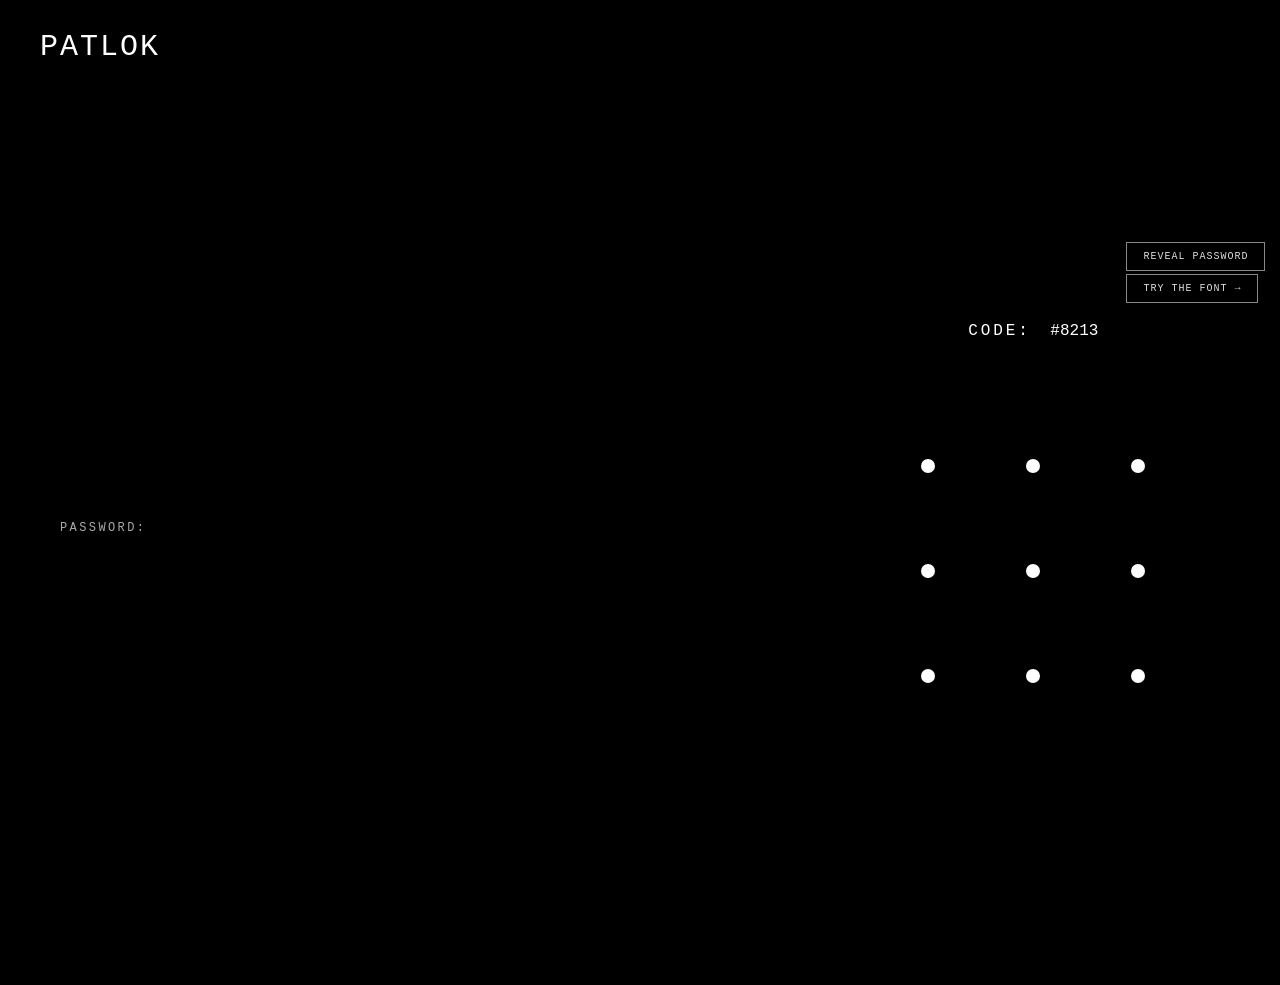
<file: index.html>
<!DOCTYPE html>
<html>
<head>
    <meta charset="utf-8" />
    <title>PATLOK – Typeface Game</title>
    <link rel="stylesheet" href="style.css">
</head>

<body>
    <h1>PATLOK</h1>

    <!-- POP-UP WARNING -->
        <script>
            window.onload = function () {
                alert("WARNING:\n!! UNAUTHORIZED ACCESS DETECTED !!");
                alert("SYSTEM REQUIRES IMMEDIATE COUNTER-PATTERN.");
            };
        </script>

    <div class="layout">
        <!-- LEFT: reveal typeface -->
        <div class="left-panel">
            <div class="pangram-label">PASSWORD:</div>
            <div id="revealedText" class="pangram-text"></div>
        </div>

        <!-- RIGHT: code hint + pattern lock -->
        <div class="right-panel">
            <div class="code-row">
                <span class="code-label">CODE:</span>
                <span class="code-line"></span>
                <span id="codeValue" class="code-value"></span>
            </div>

            <div id="statusMsg" class="status-msg"></div>

            <!-- Pattern Lock -->
            <svg class="patternlock" id="lock" viewBox="0 0 100 100"
                 xmlns="http://www.w3.org/2000/svg">
                <g class="lock-actives"></g>
                <g class="lock-lines"></g>
                <g class="lock-dots">
                    <!-- Row 1 -->
                    <circle cx="20" cy="20" r="2"/>
                    <circle cx="50" cy="20" r="2"/>
                    <circle cx="80" cy="20" r="2"/>

                    <!-- Row 2 -->
                    <circle cx="20" cy="50" r="2"/>
                    <circle cx="50" cy="50" r="2"/>
                    <circle cx="80" cy="50" r="2"/>

                    <!-- Row 3 -->
                    <circle cx="20" cy="80" r="2"/>
                    <circle cx="50" cy="80" r="2"/>
                    <circle cx="80" cy="80" r="2"/>
                </g>
            </svg>
        </div>
    </div>

    <!-- Always-visible buttons -->
    <button id="skipBtn" class="skip-button">REVEAL PASSWORD</button>
    <button id="nextPageBtn" class="next-button">TRY THE FONT →</button>

    <!-- jQuery + JS -->
    <script src="https://code.jquery.com/jquery-3.7.1.min.js"></script>
    <script src="app.js"></script>

</body>
</html>
</file>
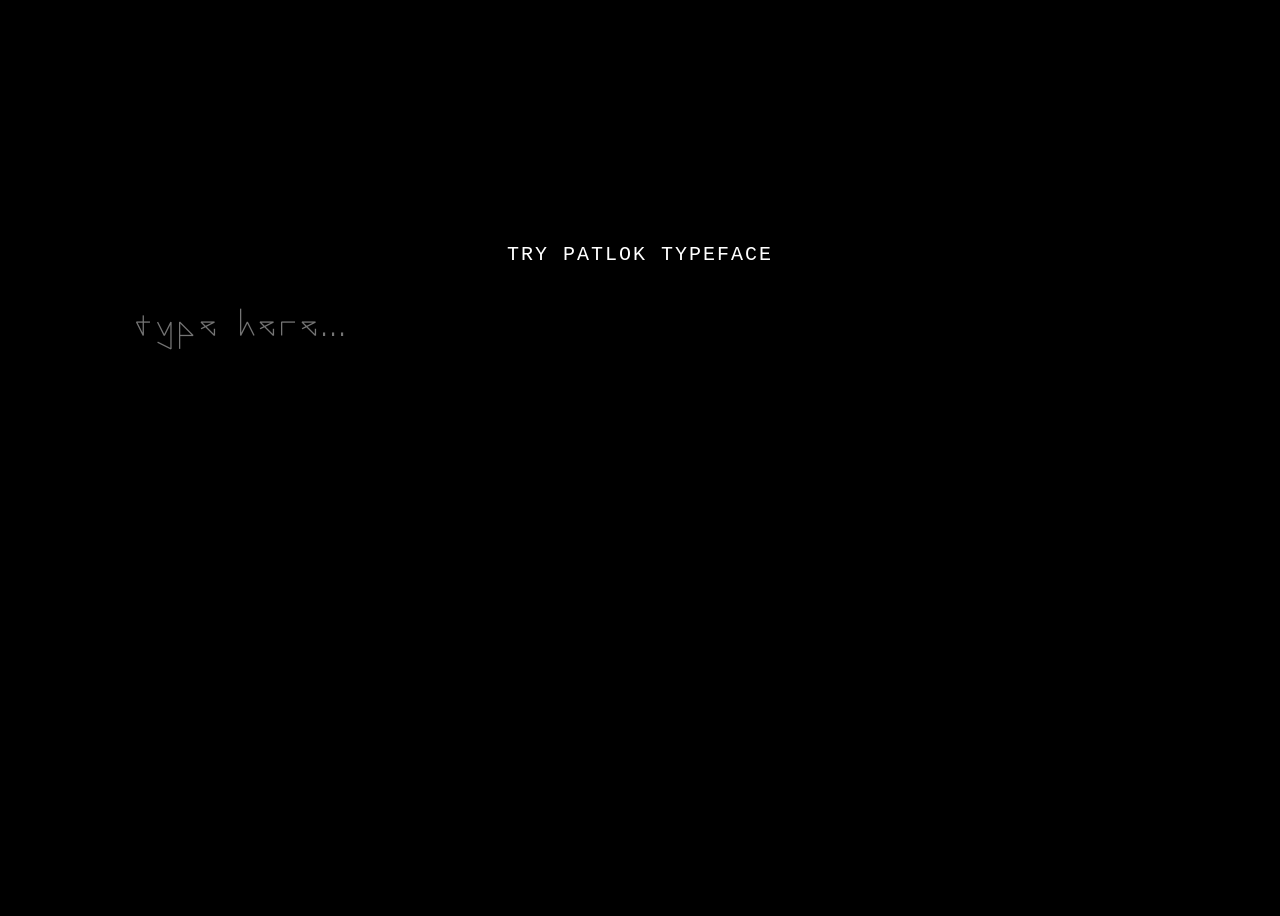
<file: type.html>
<!DOCTYPE html>
<html lang="en">
<head>
<meta charset="UTF-8">
<title>Try the Typeface</title>
<style>
    @font-face {
        font-family: "Stardust";
        src: url("asset/pattern-lock.otf") format("opentype");
    }

    body {
        background: black;
        color: white;
        display: flex;
        justify-content: center;
        align-items: center;
        height: 100vh;
        flex-direction: column;
        font-family: Arial, sans-serif; 
    }

    h1 {
        margin-bottom: 20px;
        font-family: "Menlo", monospace;
        font-weight: normal;
        font-size: 20px;
        letter-spacing: 2px;
        opacity: 1;
    }

    textarea {
        width: 80%;
        height: 40vh;
        font-size: 40px;
        background: transparent;
        border: transparent;
        color: white;
        padding: 20px;
        font-family: 'Stardust', monospace;
        outline: none;
        resize: none;
        letter-spacing: 3px;
    }
</style>
</head>

<body>
    <h1>TRY PATLOK TYPEFACE</h1>
    <textarea placeholder="type here..."></textarea>
</body>
</html>
</file>
<file: style.css>
/* ================================
   Typeface
   ================================ */

@font-face {
    font-family: "Stardust";
    src: url("asset/pattern-lock.otf") format("opentype");
    font-weight: normal;
    font-style: normal;
}

/* ================================
   Global layout
   ================================ */

* {
    box-sizing: border-box;
}

body {
    margin: 0;
    padding: 0;
    background: #000;
    color: #ffffff;
    font-family: "Menlo", monospace;
}

h1 {
    display: inline-block;
    margin-left: 40px;
    margin-top: 30px;
    font-family: "Menlo", monospace;
    font-weight: normal;
    font-size: 30px;
    letter-spacing: 2px;
    opacity: 1;
}

.layout {
    display: flex;
    flex-direction: row;
    justify-content: space-between;
    align-items: center;
    min-height: 100vh;
    padding: 40px 60px;
    gap: 40px;
}

/* ================================
    Hide scrollbars
   ================================ */
::-webkit-scrollbar {
  display: none;
}

/* ================================
   Left panel – type reveal
   ================================ */

.left-panel {
    flex: 2;
}

.pangram-label {
    font-family: "Menlo", monospace;
    font-size: 12px;
    letter-spacing: 0.2em;
    text-transform: uppercase;
    margin-bottom: 12px;
    color: #aaaaaa;
}

.pangram-text {
    font-family: "Stardust", monospace;
    font-size: 60px;
    line-height: 1.1;
    letter-spacing: 0.15em;
    white-space: pre-wrap;
}

/* ================================
   Right panel – code + lock
   ================================ */

.right-panel {
    flex: 1;
    display: flex;
    flex-direction: column;
    align-items: center;
    gap: 16px;
}

.code-label {
    text-transform: uppercase;
    letter-spacing: 0.18em;
    margin-right: 10px;
}

.code-label {
    text-transform: uppercase;
    letter-spacing: 0.18em;
    margin-right: 10px;
}

.code-value {
    min-width: 120px;
    text-align: right;
}

.status-msg {
    min-height: 24px;
    font-size: 14px;
    color: #ff4d4d; /* default red when error */
}

/* Pattern lock sizing */
svg.patternlock {
    width: 350px;
    height: 350px;
    display: block;
}

/* ================================
   PatternLock visuals
   ================================ */

svg.patternlock g.lock-lines line {
    stroke-width: 1.5;
    stroke: #ffffff;
    opacity: 0.8;
}

svg.patternlock g.lock-dots circle {
    stroke: transparent;
    fill: #ffffff;
    stroke-width: 13.5;
}

svg.patternlock g.lock-actives circle {
    fill: #ffffff;
    opacity: 0.25;
    animation: lock-activate-dot .15s 0s ease 1;
    transform-origin: center;
}

svg.patternlock.success g.lock-actives circle {
    fill: #00ff7f;
}

svg.patternlock.error g.lock-actives circle {
    fill: #ff4d4d;
}

@keyframes lock-activate-dot {
    0%   { transform: scale(0); }
    75%  { transform: scale(1.1); }
    100% { transform: scale(1.0); }
}

/* Responsive-ish */
@media (max-width: 900px) {
    .layout {
        flex-direction: column;
        align-items: center;
        padding: 30px 20px;
    }

    .left-panel, .right-panel {
        flex: unset;
        width: 100%;
    }

    .pangram-text {
        font-size: 40px;
    }

    svg.patternlock {
        width: 220px;
        height: 220px;
    }
}

/* ================================
   REVEAL PASSWORD button
   ================================ */

.skip-button {
    background: transparent;
    border: 1px solid #888;
    color: #ddd;
    padding: 8px 16px;
    font-family: "Menlo", monospace;
    position: absolute;
    margin-left: 88%;
    margin-top: -58%;
    cursor: pointer;
    font-family: inherit;
    font-size: 10px;
    letter-spacing: 1px;
    transition: 0.2s ease;
}

.skip-button:hover {
    border-color: white;
    color: white;
}

/* ================================
   TRY THE FONT button
   ================================ */

.next-button {
    background: transparent;
    border: 1px solid #888;
    color: #ddd;
    padding: 8px 16px;
    cursor: pointer;
    font-family: "Menlo", monospace;
    position: absolute;
    margin-left: 88%;
    margin-top: -55.5%;
    font-size: 10px;
    letter-spacing: 1px;
    transition: 0.2s;
}

.next-button:hover {
    border-color: white;
    color: white;
}

/* ================================
   Code Blink Animation
   ================================ */

@keyframes blinkCode {
    0%   { opacity: 1; }
    50%  { opacity: 0.3; }
    100% { opacity: 1; }
}

.code-label,
.code-value {
    animation: blinkCode 1.4s infinite ease-in-out;
}
</file>
